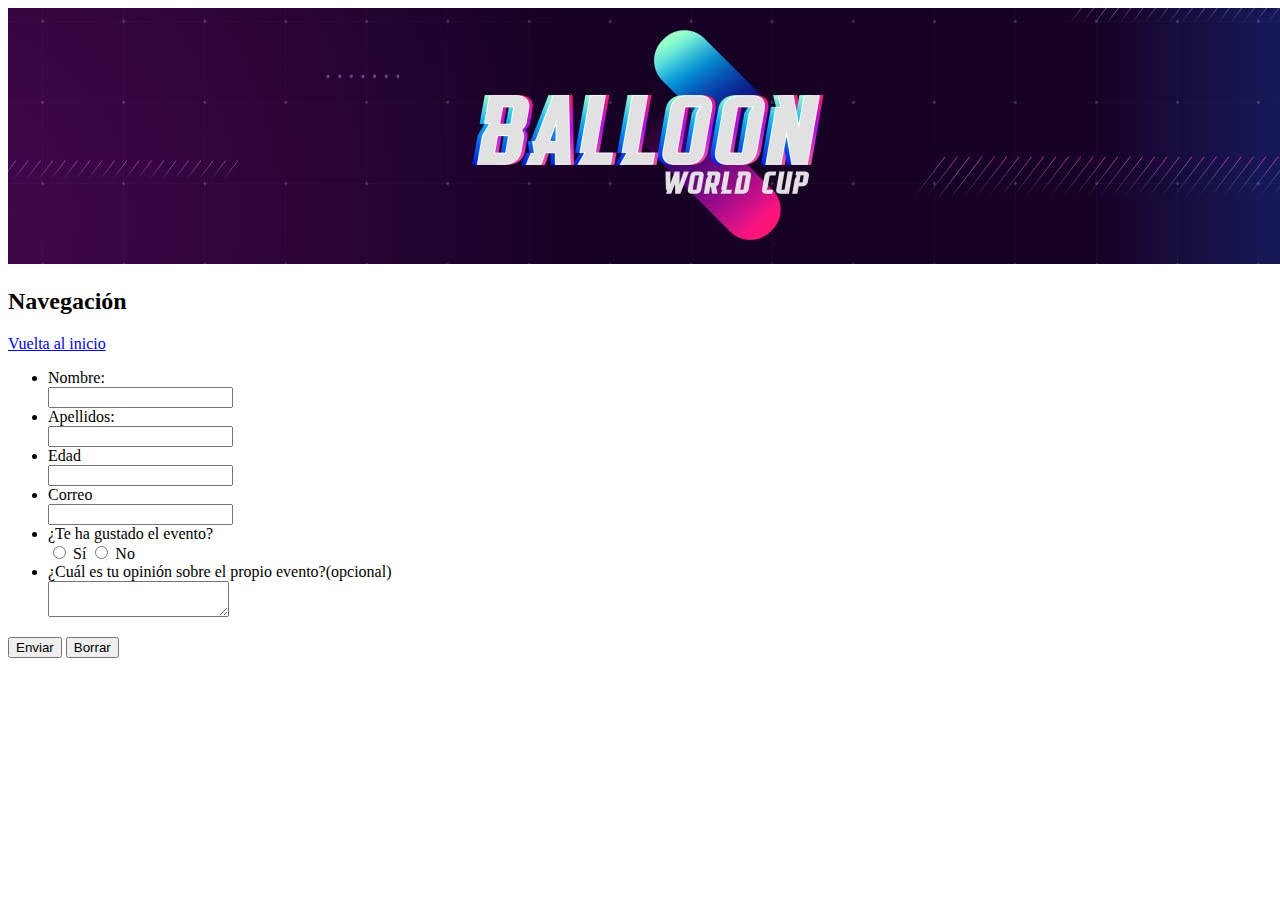
<file: page/contacto.html>
<!DOCTYPE html>
<html>
<head>
	<meta charset="utf-8">
	<title>Ballon World Cup Contacto</title>
</head>
<body>
	<img src="../imagenes/bwc2.jpeg" alt="Balloon World Cup">
	<!--Navegación-->
	<nav>
		<h2>
			Navegación
		</h2>
		<!--Lista de páginas disponibles para la navegación-->
		<a href="inicio.html">Vuelta al inicio</a>
	</nav>
	<form action="inicio.html" method="get">
		<ul>
			<li>
				<label for="nombre">Nombre:</label>
				<br>
				<input type="text" name="nombre" required>
			</li>
			<li>
				<label for="apellidos">Apellidos:</label>
				<br>
				<input type="text" name="apellidos" required>
			</li>
			<li>
				<label for="edad">Edad</label>
				<br>
				<input type="number" name="edad" min="0" required>
			</li>
			<li>
				<label for="correo">Correo</label>
				<br>
				<input type="email" name="correo" required>
			</li>
			<li>
				<label>¿Te ha gustado el evento?</label>
				<br>
				<input type="radio" name="gusta?" value="Sí" required>
				<label for="Sí">Sí</label>
				<input type="radio" name="gusta?" value="No">
				<label for="No">No</label>
			</li>
			<li>
				<label>¿Cuál es tu opinión sobre el propio evento?(opcional)</label>
				<br>
				<textarea></textarea>
			</li>
		</ul>
		<button type="submit">Enviar</button>
		<button type="reset">Borrar</button>
	</form>
</body>
</html>
</file>
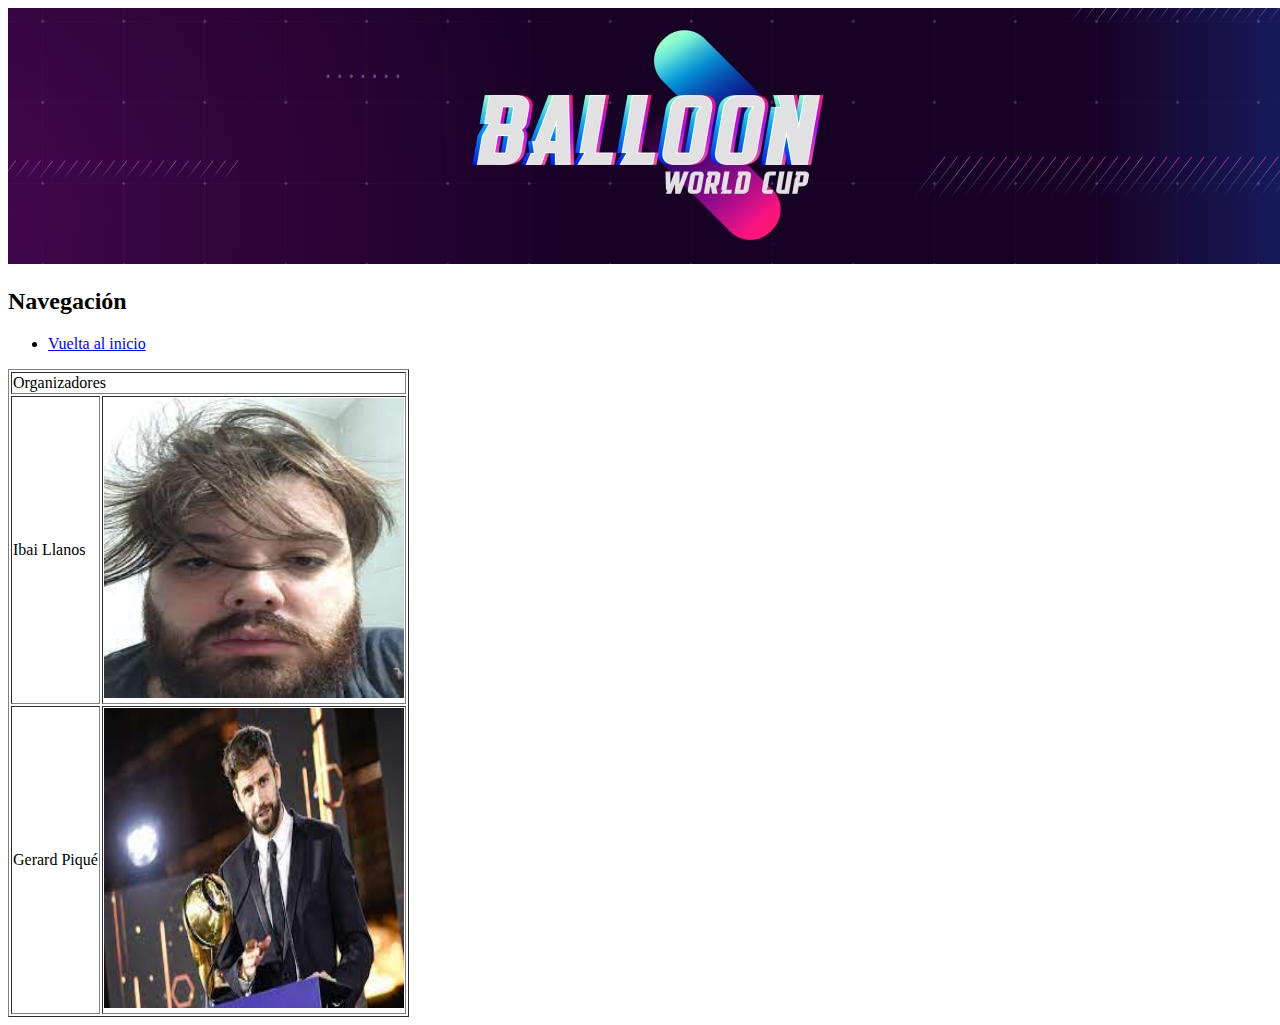
<file: page/detalle.html>
<!DOCTYPE html>
<html>
<head>
	<meta charset="utf-8">
	<title> Balloon World Cup Detalle</title>
</head>
<body>
	<img src="../imagenes/bwc2.jpeg" alt="Balloon World Cup">
	<!--Navegación-->
	<nav>
		<h2>
			Navegación
		</h2>
		<!--Lista de páginas disponibles para la navegación-->
		<ul>
			<li>
				<a href="inicio.html">Vuelta al inicio</a>
			</li>
		</ul>
	</nav>
	<table border="1">
		<tr>
			<td colspan="2">
				Organizadores
			</td>
		</tr>
		<tr>
			<td>
				Ibai Llanos
			</td>
			<td>
				<a href="https://twitter.com/IbaiLlanos" target="_blank"><img src="../imagenes/ibai.jpeg" width="300" height="300"></a>
			</td>
		</tr>
		<tr>
			<td>
				Gerard Piqué
			</td>
			<td>
				<a href="https://twitter.com/3gerardpique" target="_blank"><img src="../imagenes/pique.jpeg" width="300" height="300"></a>
			</td>
		</tr>
	</table>
</body>
</html>
</file>
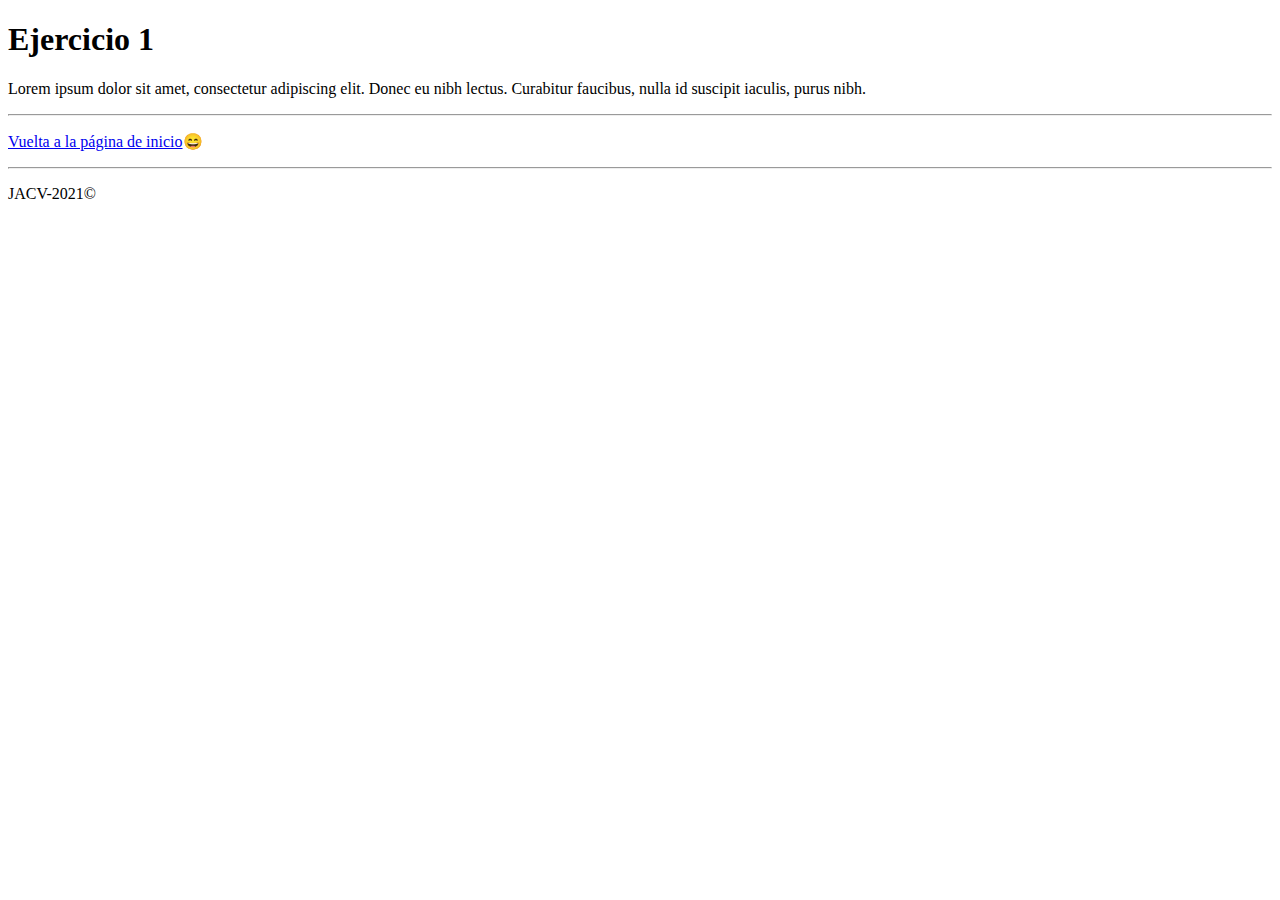
<file: page/ej1.html>
<!DOCTYPE html>
<html lang="es">
<head>
	<meta charset="utf-8">
	<title>Ejercicio 1</title>
</head>
<body>

	<header>
		<h1>Ejercicio 1</h1>
	</header>

	<article>
		<p>
			Lorem ipsum dolor sit amet, consectetur adipiscing elit. Donec eu nibh lectus. Curabitur faucibus, nulla id suscipit iaculis, purus nibh.
		</p>
	</article>

	<hr>
	<!--Vuelta a la página de inicio -->
	<section>
		<p>
			<a href="../index.html"> Vuelta a la página de inicio<a/>&#128516;
		</p>
	</section>

	<hr>

	<!--Pie de página -->
		<footer>
			<p>
			JACV-2021&#169;
			</p>
		</footer>
</body>
</html>
</file>
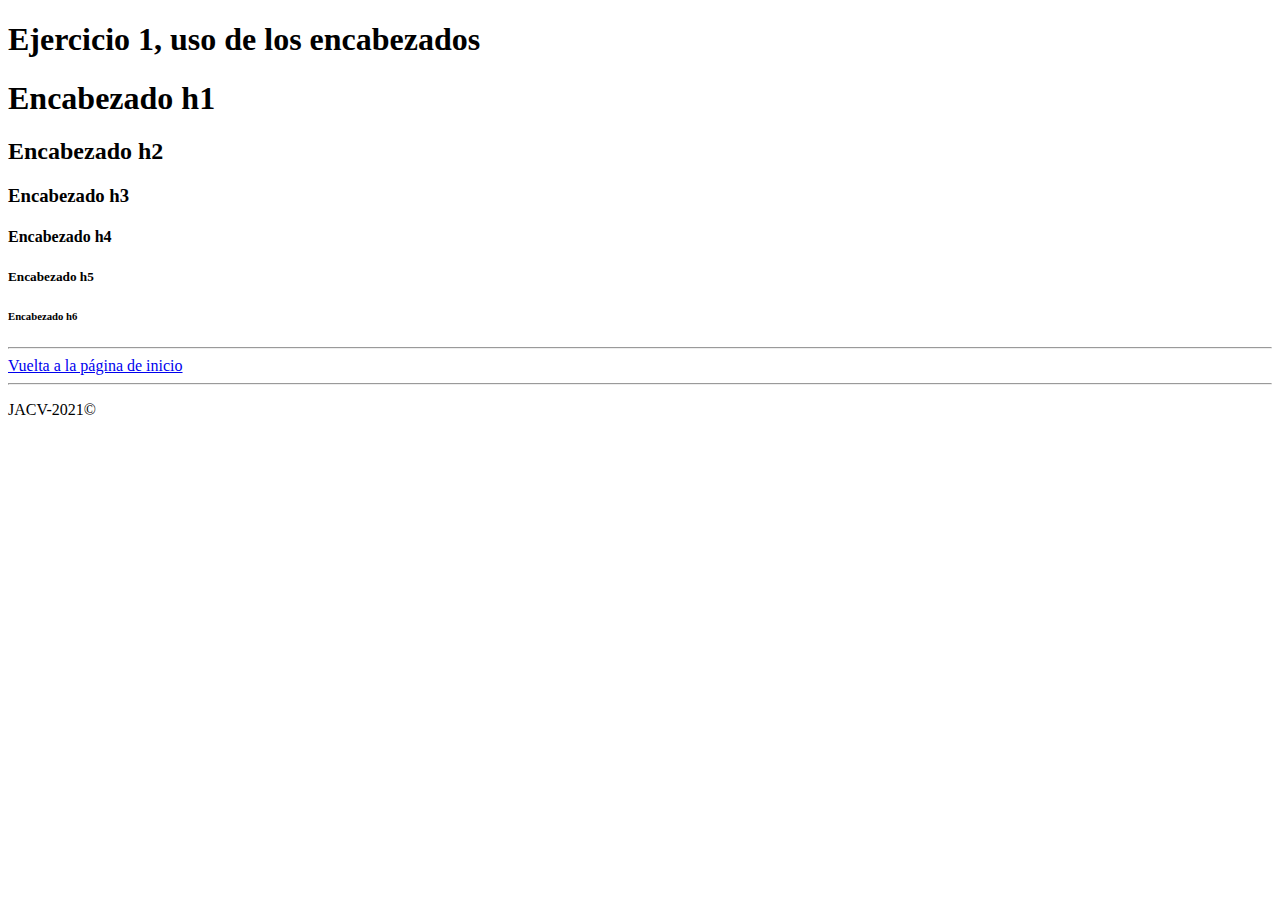
<file: page/ej2.html>
<!DOCTYPE html>
<html lang="es">
<head>
	<meta charset="utf-8">
	<title>Ejercicio 1</title>
</head>
<body>

	<header>
		<h1>Ejercicio 1, uso de los encabezados</h1>
	</header>

	<section>
		<article>
			<h1>Encabezado h1</h1>
			<h2>Encabezado h2</h2>
			<h3>Encabezado h3</h3>
			<h4>Encabezado h4</h4>
			<h5>Encabezado h5</h5>
			<h6>Encabezado h6</h6>
		<article/>
	</section>

	<hr>

	<!--Vuelta al inicio-->
	<section>
		<a href="../index.html">Vuelta a la página de inicio</a>
	</section>

	<hr>

	<!--Pie de página -->
		<footer>
			<p>
			JACV-2021&#169;
			</p>
		</footer>
</body>
</html>
</file>
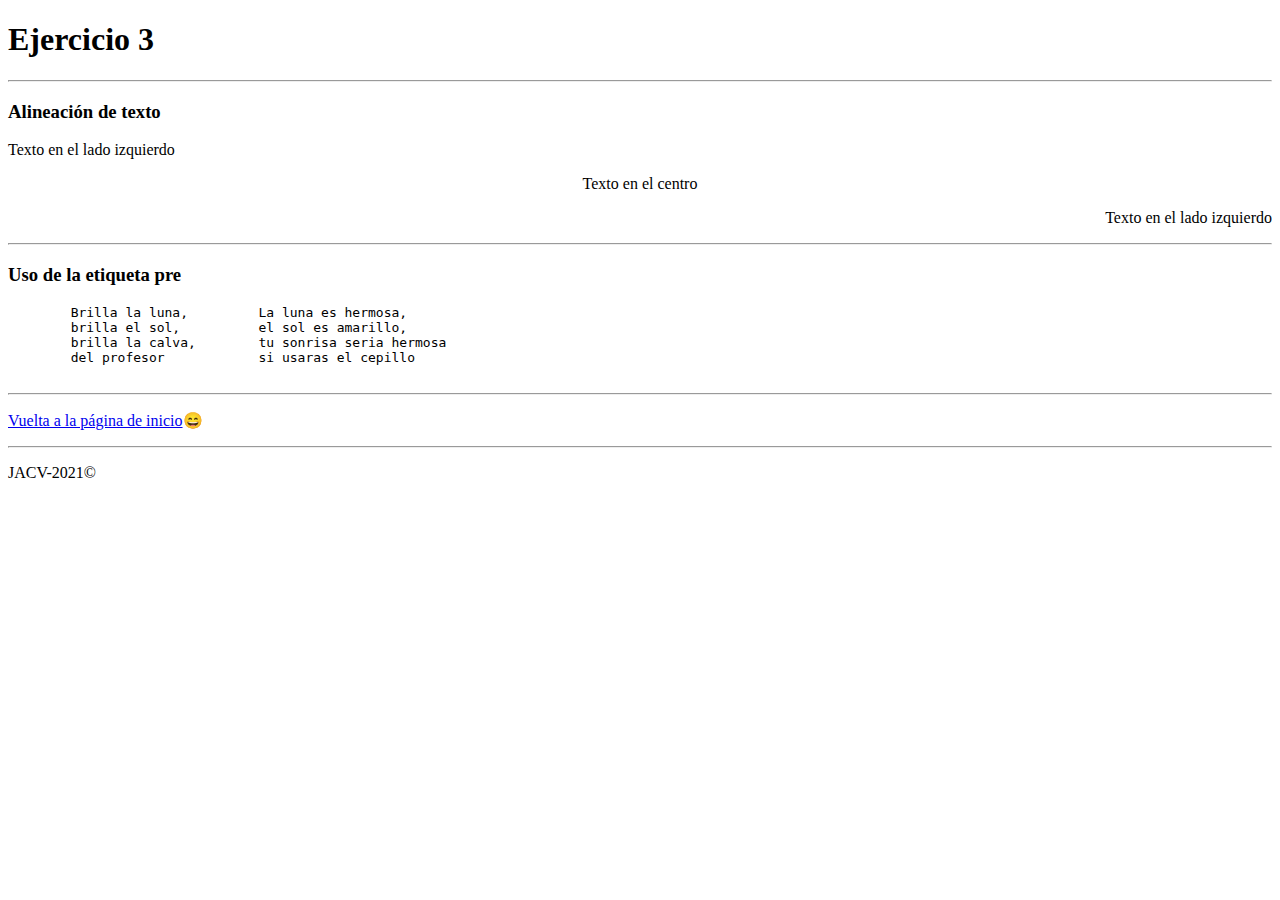
<file: page/ej3.html>
<!DOCTYPE html>
<html lang="es">
<head>
	<meta charset="utf-8">
	<title>Ejercicio 3</title>
</head>
<body>
	<header>
		<h1>Ejercicio 3</h1>
	</header>

	<hr>

	<article>
		<header>
			<h3>Alineación de texto</h3>
		</header>
		<p align="left">Texto en el lado izquierdo</p>
		<p align="center">Texto en el centro</p>
		<p align="right">Texto en el lado izquierdo</p>
	</article>

	<hr>

	<section>
		<header>
			<h3>Uso de la etiqueta pre</h3>
		</header>
		<pre>
	Brilla la luna,		La luna es hermosa,
	brilla el sol,		el sol es amarillo,
	brilla la calva,	tu sonrisa seria hermosa
	del profesor		si usaras el cepillo
		</pre>
	</section>

	<hr>

	<!--Vuelta al inicio -->
	<section>
		<p>
			<a href="../index.html"> Vuelta a la página de inicio<a/>&#128516;
		</p>
	</section>

	<hr>

	<!--Pie de página -->
		<footer>
			<p>
			JACV-2021&#169;
			</p>
		</footer>
</body>
</html>
</file>
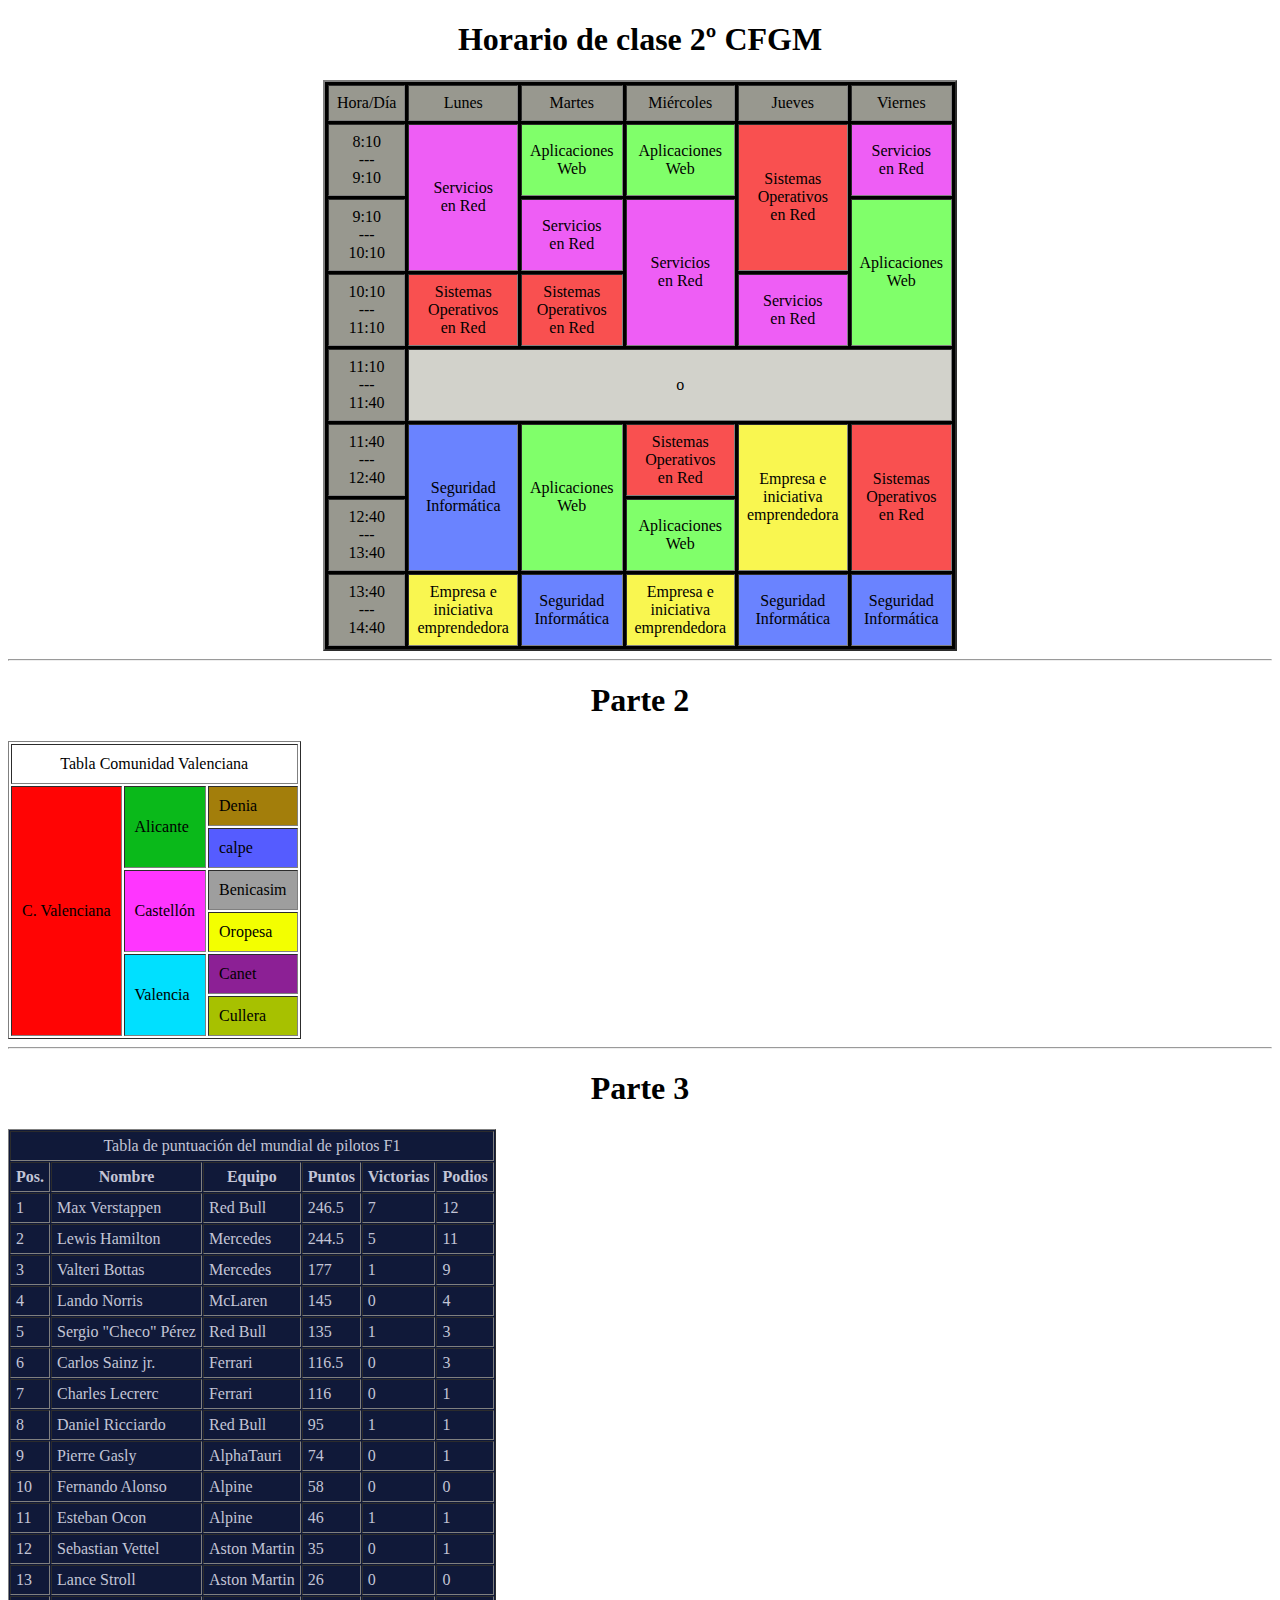
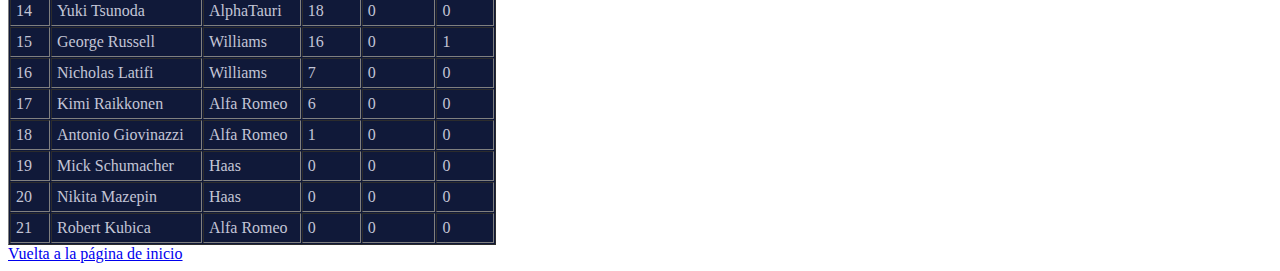
<file: page/EjercicioTablas.html>
<!DOCTYPE html>
<html lang="es">
<head>
	<meta charset="utf-8">
	<title>Ejercicio tablas</title>
</head>
<body>
	<!--El título-->
	<section>
		<header>
			<h1 align="center">Horario de clase 2º CFGM</h1>
		</header>
	</section>
	<!--La tabla -->
		<table border="2" bgcolor="black" align="center" cellspacing="3" cellpadding="8">
			<tr align="center">
				<td bgcolor="98988F">Hora/Día</td>
				<td bgcolor="98988F">Lunes</td>
				<td bgcolor="98988F">Martes</td>
				<td bgcolor="98988F">Miércoles</td>
				<td bgcolor="98988F">Jueves</td>
				<td bgcolor="98988F">Viernes</td>
			</tr>
			<!--Primera hora-->
			<tr align="center">
				<td bgcolor="98988F">8:10<br>---<br>9:10</td>
				<td bgcolor="EE5EF5" rowspan="2">Servicios<br>en Red</td>
				<td bgcolor="80FF6A">Aplicaciones<br>Web</td>
				<td bgcolor="80FF6A">Aplicaciones<br>Web</td>
				<td bgcolor="F95050" rowspan="2">Sistemas<br>Operativos<br>en Red</td>
				<td bgcolor="EE5EF5">Servicios<br>en Red</td>
			</tr>
			<!--Segunda hora-->
			<tr align="center">
				<td bgcolor="98988F">9:10<br>---<br>10:10</td>
				<td bgcolor="EE5EF5">Servicios<br>en Red</td>
				<td bgcolor="EE5EF5" rowspan="2">Servicios<br>en Red</td>
				<td bgcolor="80FF6A" rowspan="2">Aplicaciones<br>Web</td>
			</tr>
			<!--Tercera hora-->
			<tr align="center">
				<td bgcolor="98988F">10:10<br>---<br>11:10</td>
				<td bgcolor="F95050">Sistemas<br>Operativos<br>en Red</td>
				<td bgcolor="F95050">Sistemas<br>Operativos<br>en Red</td>
				<td bgcolor="EE5EF5">Servicios<br>en Red</td>
			</tr>
			<!--Recreo-->
			<tr align="center">
				<td bgcolor="98988F">11:10<br>---<br>11:40</td>
				<td bgcolor="D2D2CB" colspan="5">o</td>
			</tr>
			<!--Cuarta hora-->
			<tr align="center">
				<td bgcolor="98988F">11:40<br>---<br>12:40</td>
				<td bgcolor="6A83FF" rowspan="2">Seguridad<br>Informática</td>
				<td bgcolor="80FF6A" rowspan="2">Aplicaciones<br>Web</td>
				<td bgcolor="F95050">Sistemas<br>Operativos<br>en Red</td>
				<td bgcolor="F9F650" rowspan="2">Empresa e<br>iniciativa<br>emprendedora</td>
				<td bgcolor="F95050" rowspan="2">Sistemas<br>Operativos<br>en Red</td>
			</tr>
			<!--Quinta hora-->
			<tr align="center">
				<td bgcolor="98988F">12:40<br>---<br>13:40</td>
				<td bgcolor="80FF6A">Aplicaciones<br>Web</td>
			</tr>
			<!--Sexta hora-->
			<tr align="center">
				<td bgcolor="98988F">13:40<br>---<br>14:40</td>
				<td bgcolor="F9F650">Empresa e<br>iniciativa<br>emprendedora</td>
				<td bgcolor="6A83FF">Seguridad<br>Informática</td>
				<td bgcolor="F9F650">Empresa e<br>iniciativa<br>emprendedora</td>
				<td bgcolor="6A83FF">Seguridad<br>Informática</td>
				<td bgcolor="6A83FF">Seguridad<br>Informática</td>
			</tr>
		</table>
		<hr>
		<section>
			<header>
				<h1 align="center">Parte 2</h1>
			</header>
		</section>
		<table border="1" cellspacing="2" cellpadding="10">
			<tr align="center">
				<td colspan="3">Tabla Comunidad Valenciana</td>
			</tr>
			<!-- fila 1-->
			<tr>
				<td rowspan="6" bgcolor="ff0404">C. Valenciana</td>
				<td rowspan="2" bgcolor="0ab91a">Alicante</td>
				<td bgcolor="a37e0b">Denia</td>
			</tr>
			<!-- fila 2-->
			<tr>
				<td bgcolor="555cff">calpe</td>
			</tr>
			<!-- fila 3-->
			<tr>
				<td rowspan="2" bgcolor="ff35ff">Castellón</td>
				<td bgcolor="9e9e9e">Benicasim</td>
			</tr>
			<!-- fila 4-->
			<tr>
				<td bgcolor="f3ff00">Oropesa</td>
			</tr>
			<!-- fila 6-->
			<tr>
				<td rowspan="2" bgcolor="00e0ff">Valencia</td>
				<td bgcolor="8c2095">Canet</td>
			</tr>
			<!-- fila 7-->
			<tr>
				<td bgcolor="a7c100">Cullera</td>
			</tr>
		</table>
		<hr>
		<section>
			<header>
				<h1 align="center">Parte 3</h1>
			</header>
		</section>
		<table  style="color:#c3c5d6" bgcolor="101939" border="1" cellspacing="1" cellpadding="5">
			<tr>
				<td colspan="6" align="center">Tabla de puntuación del mundial de pilotos F1</td>
			</tr>
			<tr>
				<th>Pos.</th>
				<th>Nombre</th>
				<th>Equipo</th>
				<th>Puntos</th>
				<th>Victorias</th>
				<th>Podios</th>
			</tr>
			<!--Primero-->
			<tr>
				<td>1</td>
				<td>Max Verstappen</td>
				<td>Red Bull</td>
				<td>246.5</td>
				<td>7</td>
				<td>12</td>
			</tr>
			<tr>
				<td>2</td>
				<td>Lewis Hamilton</td>
				<td>Mercedes</td>
				<td>244.5</td>
				<td>5</td>
				<td>11</td>
			</tr>
			<tr>
				<td>3</td>
				<td>Valteri Bottas</td>
				<td>Mercedes</td>
				<td>177</td>
				<td>1</td>
				<td>9</td>
			</tr>
			<tr>
				<td>4</td>
				<td>Lando Norris</td>
				<td>McLaren</td>
				<td>145</td>
				<td>0</td>
				<td>4</td>
			</tr>
			<tr>
				<td>5</td>
				<td>Sergio "Checo" Pérez</td>
				<td>Red Bull</td>
				<td>135</td>
				<td>1</td>
				<td>3</td>
			</tr>
			<tr>
				<td>6</td>
				<td>Carlos Sainz jr.</td>
				<td>Ferrari</td>
				<td>116.5</td>
				<td>0</td>
				<td>3</td>
			</tr>
			<tr>
				<td>7</td>
				<td>Charles Lecrerc</td>
				<td>Ferrari</td>
				<td>116</td>
				<td>0</td>
				<td>1</td>
			</tr>
			<tr>
				<td>8</td>
				<td>Daniel Ricciardo</td>
				<td>Red Bull</td>
				<td>95</td>
				<td>1</td>
				<td>1</td>
			</tr>
			<tr>
				<td>9</td>
				<td>Pierre Gasly</td>
				<td>AlphaTauri</td>
				<td>74</td>
				<td>0</td>
				<td>1</td>
			</tr>
			<tr>
				<td>10</td>
				<td>Fernando Alonso</td>
				<td>Alpine</td>
				<td>58</td>
				<td>0</td>
				<td>0</td>
			</tr>
			<tr>
				<td>11</td>
				<td>Esteban Ocon</td>
				<td>Alpine</td>
				<td>46</td>
				<td>1</td>
				<td>1</td>
			</tr>
			<tr>
				<td>12</td>
				<td>Sebastian Vettel</td>
				<td>Aston Martin</td>
				<td>35</td>
				<td>0</td>
				<td>1</td>
			</tr>
			<tr>
				<td>13</td>
				<td>Lance Stroll</td>
				<td>Aston Martin</td>
				<td>26</td>
				<td>0</td>
				<td>0</td>
			</tr>
			<tr>
				<td>14</td>
				<td>Yuki Tsunoda</td>
				<td>AlphaTauri</td>
				<td>18</td>
				<td>0</td>
				<td>0</td>
			</tr>
			<tr>
				<td>15</td>
				<td>George Russell</td>
				<td>Williams</td>
				<td>16</td>
				<td>0</td>
				<td>1</td>
			</tr>
			<tr>
				<td>16</td>
				<td>Nicholas Latifi</td>
				<td>Williams</td>
				<td>7</td>
				<td>0</td>
				<td>0</td>
			</tr>
			<tr>
				<td>17</td>
				<td>Kimi Raikkonen</td>
				<td>Alfa Romeo</td>
				<td>6</td>
				<td>0</td>
				<td>0</td>
			</tr>
			<tr>
				<td>18</td>
				<td>Antonio Giovinazzi</td>
				<td>Alfa Romeo</td>
				<td>1</td>
				<td>0</td>
				<td>0</td>
			</tr>
			<tr>
				<td>19</td>
				<td>Mick Schumacher</td>
				<td>Haas</td>
				<td>0</td>
				<td>0</td>
				<td>0</td>
			</tr>
			<tr>
				<td>20</td>
				<td>Nikita Mazepin</td>
				<td>Haas</td>
				<td>0</td>
				<td>0</td>
				<td>0</td>
			</tr>
			<tr>
				<td>21</td>
				<td>Robert Kubica</td>
				<td>Alfa Romeo</td>
				<td>0</td>
				<td>0</td>
				<td>0</td>
			</tr>
		</table>

		<section>
			<a href="../index.html">Vuelta a la página de inicio</a>
		</section>
</body>
</html>
</file>
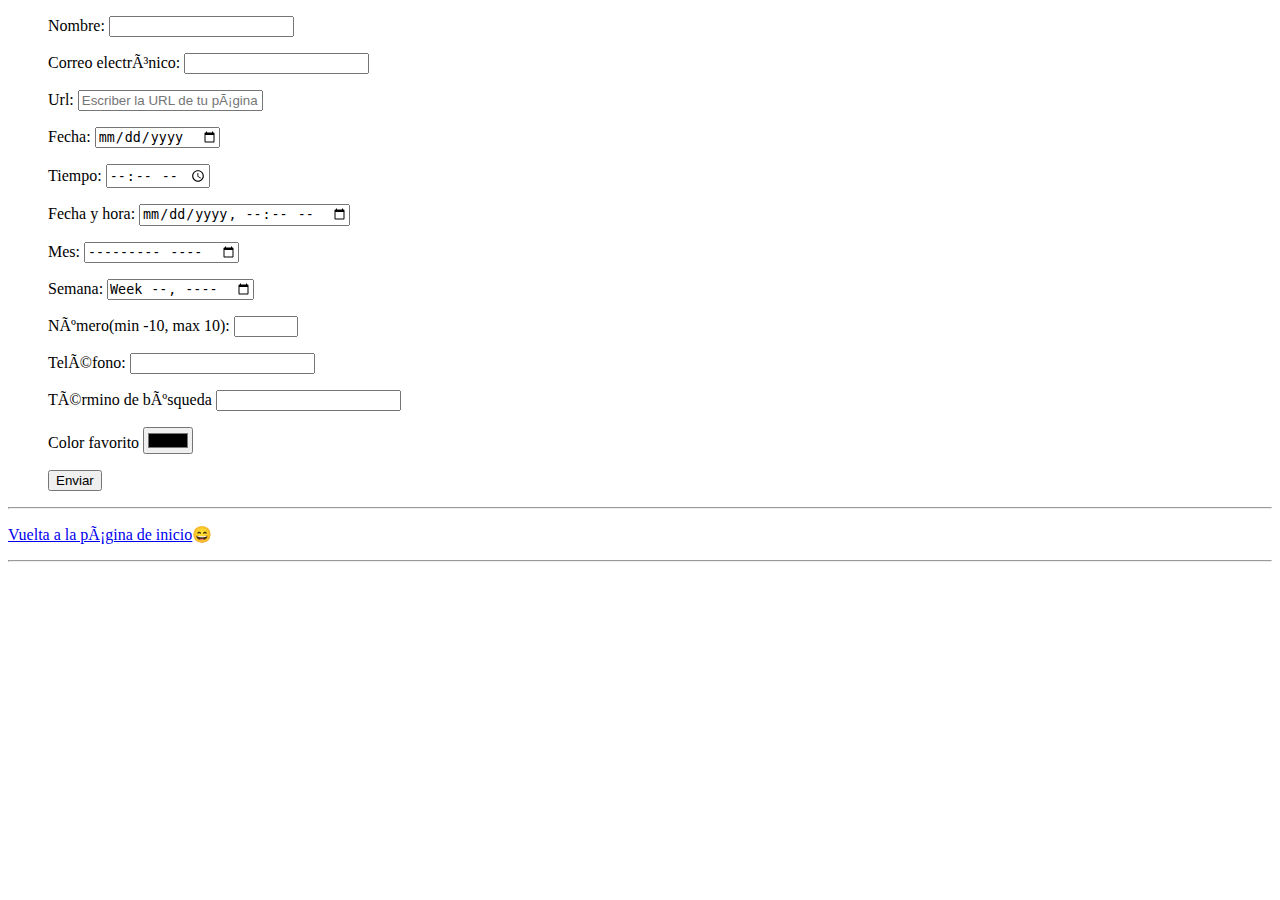
<file: page/formulario.html>
<!DOCTYPE html>
<html lang="es">
    <head>
        <meta charset="utf 8">
        <title>Formulario</title>
    </head>
    <body>
        <ul>
            <form>
                <p>
                    <label for="name" id="nombre">Nombre:</label>
                    <input type="text" name="usr" id="nombre">
                </p>
                <p>
                    <label for="mail" id="mail">Correo electrónico:</label>
                    <input type="email" name="usr_mail" id="mail">
                </p>
                <p>
                    <label for="url" id="url">Url:</label>
                    <input type="url" id="url" name="url" placeholder="Escriber la URL de tu página"></input>
                </p>
                <p>
                    <label for="fecha" id="fecha">Fecha:</label>
                    <input type="date" name="fecha">
                </p>
                <p>
                    <label for="tiempo" id="tiempo">Tiempo:</label>
                    <input type="time" name="tiempo">
                </p>
                <p>
                    <label for="fechayhora" id="fechayhora">Fecha y hora:</label>
                    <input type="datetime-local" name="fechayhora">
                </p>
                <p>
                    <label for="mes" id="mes">Mes:</label>
                    <input type="month" name="mes" >
                </p>
                <p>
                    <label for="week" id="week">Semana:</label>
                    <input type="week" name="week" id="week">
                </p>
                <p>
                    <label for="num" id="num">Número(min -10, max 10):</label>
                    <input type="number" max="10" min="-10" name="num">
                </p>
                <p>
                    <label for="telf" id="telf">Teléfono:</label>
                    <input type="number" name="telf" id="telf">
                </p>
                <p>
                    <label for="term" id="term">Término de búsqueda</label>
                    <input type="text" name="term" id="term">
                </p>
                <p>
                    <label for="color" id="color">Color favorito</label>
                    <input type="color" name="color" id="color">
                </p>
                <input type="submit" value="Enviar"
            </form>
        </ul>
    <hr>
        <section>
	    	<p>
		    	<a href="../index.html"> Vuelta a la página de inicio<a/>&#128516;
		    </p>
	    </section>
    <hr>
    </body>
</html>
</file>
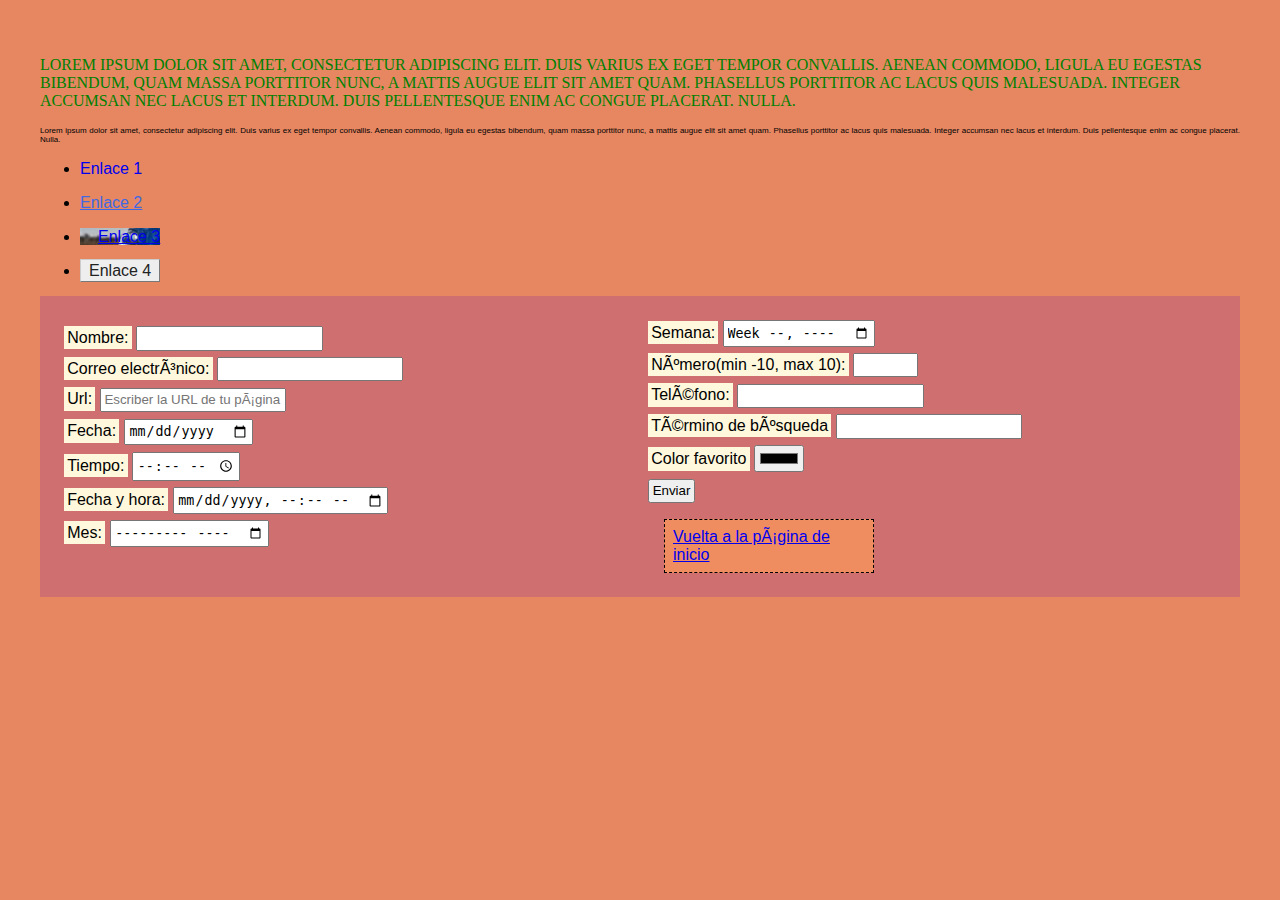
<file: page/formulario_con_estilo.html>
<!DOCTYPE html>
<html lang="es">
    <head>
        <meta charset="utf 8">
        <title>Formulario de prueba</title>
        <link rel="stylesheet" type="text/css" href="../estilos/formulario.css">
    </head>
    <body>
        <p class="parrafo1">
            Lorem ipsum dolor sit amet, consectetur adipiscing elit. Duis varius ex eget tempor convallis. Aenean commodo, ligula eu egestas bibendum, quam massa porttitor nunc, a mattis augue elit sit amet quam. Phasellus porttitor ac lacus quis malesuada. Integer accumsan nec lacus et interdum. Duis pellentesque enim ac congue placerat. Nulla. 
        </p>
        <p class="parrafo2">
            Lorem ipsum dolor sit amet, consectetur adipiscing elit. Duis varius ex eget tempor convallis. Aenean commodo, ligula eu egestas bibendum, quam massa porttitor nunc, a mattis augue elit sit amet quam. Phasellus porttitor ac lacus quis malesuada. Integer accumsan nec lacus et interdum. Duis pellentesque enim ac congue placerat. Nulla. 
        </p>

        <nav>
            <ul>
                <li>
                    <a class="enl1" href="#">Enlace 1</a>
                </li>
            </ul>
            <ul>
                <li>
                    <a class="enl2" href="#">Enlace 2</a>
                </li>
            </ul>
            <ul>
                <li>
                    <a class="enl3" href="#">Enlace 3</a>
                </li>
            </ul>
            <ul>
                <li>
                    <a class="enl4" href="#">Enlace 4</a>
                </li>
            </ul>
        </nav>

        <form action="" type="get">
            <div>
                <label for="name" id="nombre">Nombre:</label>
                <input type="text" name="usr" id="nombre">
            </div>
            <div>
                <label for="mail" id="mail">Correo electrónico:</label>
                <input type="email" name="usr_mail" id="mail">
            </div>
            <div>
                <label for="url" id="url">Url:</label>
                <input type="url" id="url" name="url" placeholder="Escriber la URL de tu página"></input>
            </div>
            <div>
                <label for="fecha" id="fecha">Fecha:</label>
                <input type="date" name="fecha">
            </div>
            <div>
                <label for="tiempo" id="tiempo">Tiempo:</label>
                <input type="time" name="tiempo">
            </div>
            <div>
                <label for="fechayhora" id="fechayhora">Fecha y hora:</label>
                <input type="datetime-local" name="fechayhora">
            </div>
            <div>
                <label for="mes" id="mes">Mes:</label>
                <input type="month" name="mes">
            </div>
            <div>
                <label for="week" id="week">Semana:</label>
                <input type="week" name="week" id="week">
            </div>
            <div>
                <label for="num" id="num">Número(min -10, max 10):</label>
                <input type="number" max="10" min="-10" name="num">
            </div>
            <div>
                <label for="telf" id="telf">Teléfono:</label>
                <input type="number" name="telf" id="telf">
            </div>
            <div>
                <label for="term" id="term">Término de búsqueda</label>
                <input type="text" name="term" id="term">
            </div>
            <div>
                <label for="color" id="color">Color favorito</label>
                <input type="color" name="color" id="color">
            </div>
            <input type="submit" value="Enviar"
        </form>
        <nav class="navegacion2">
            <a class="inicio" href="../index.html">Vuelta a la página de inicio</a>
        </nav>
    </body>
</html>
</file>
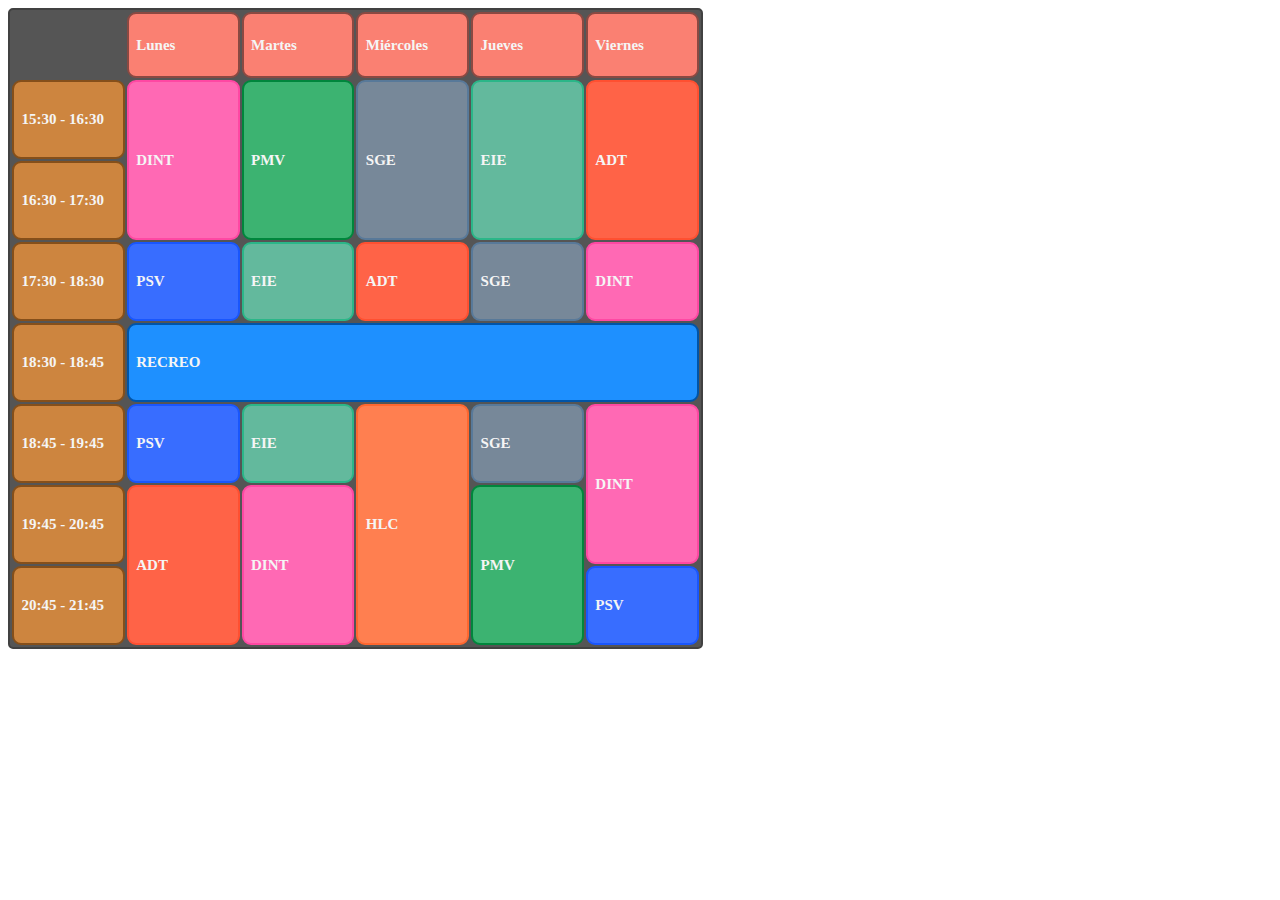
<file: page/horario.html>
<!DOCTYPE html>
<html lang="es">
<head>
    <meta charset="UTF-8">
    <meta http-equiv="X-UA-Compatible" content="IE=edge">
    <meta name="viewport" content="width=device-width, initial-scale=1.0">
    <meta name="author" content="José Antonio Collantes Vega">
    <meta name="description" content="Horario de 2022-2023 de ASIR">
    <meta name="keywords" content="horario">
    <link rel="stylesheet" href="../estilos/horario.css">
    <link rel="icon" href="../imagenes/favicon.ico">
    <title>Horario 2022-2023</title>
</head>
<body>
    <table>
        <tr>
            <td></td>
            <td id="dias">
                <p>Lunes</p>
            </td>
            <td id="dias">
                <p>Martes</p>
            </td>
            <td id="dias"> 
                <p>Miércoles</p>
            </td>
            <td id="dias">
                <p>Jueves</p>
            </td>
            <td id="dias">
                <p>Viernes</p>
            </td>
        </tr>

        <tr>
            <td id="horas">
                <p>15:30 - 16:30</p>
            </td>
            <td rowspan="2" id="dint">
                DINT
            </td>
            <td rowspan="2" id="pmv">
                PMV
            </td>
            <td rowspan="2" id="sge">
                SGE
            </td>
            <td rowspan="2" id="eie">
                EIE
            </td>
            <td rowspan="2" id="adt">
                ADT
            </td>
        </tr>

        <tr>
            <td id="horas">
                <p>16:30 - 17:30</p>
            </td>
        </tr>

        <tr>
            <td id="horas">
                <p>17:30 - 18:30</p>
            </td>
            <td id="psv">
                PSV
            </td>
            <td id="eie">
                EIE
            </td>
            <td id="adt">
                ADT
            </td>
            <td id="sge">
                SGE
            </td>
            <td id="dint">
                DINT
            </td>
        </tr>
        <tr>
            <td id="horas">18:30 - 18:45</td>
            <td colspan="5" id="recreo">RECREO</td>
        </tr>
        <tr>
            <td id="horas">
                <p>18:45 - 19:45</p>
            </td>
            <td id="psv">
                PSV
            </td>
            <td id="eie">
                EIE
            </td>
            <td rowspan="3" id="hlc">
                HLC
            </td>
            <td id="sge">
                SGE
            </td>
            <td rowspan="2" id="dint">
                DINT
            </td>
        </tr>
        <tr>
            <td id="horas">
                <p>19:45 - 20:45</p>
            </td>
            <td rowspan="2" id="adt">
                ADT
            </td>
            <td rowspan="2" id="dint">
                DINT
            </td>
            <td rowspan="2" id="pmv">
                PMV
            </td>
        </tr>
        <tr>
            <td id="horas">
                <p>20:45 - 21:45</p>
            </td>
            <td id="psv"> 
                PSV
            </td>
        </tr>
    </table>
</body>
</html>
</file>
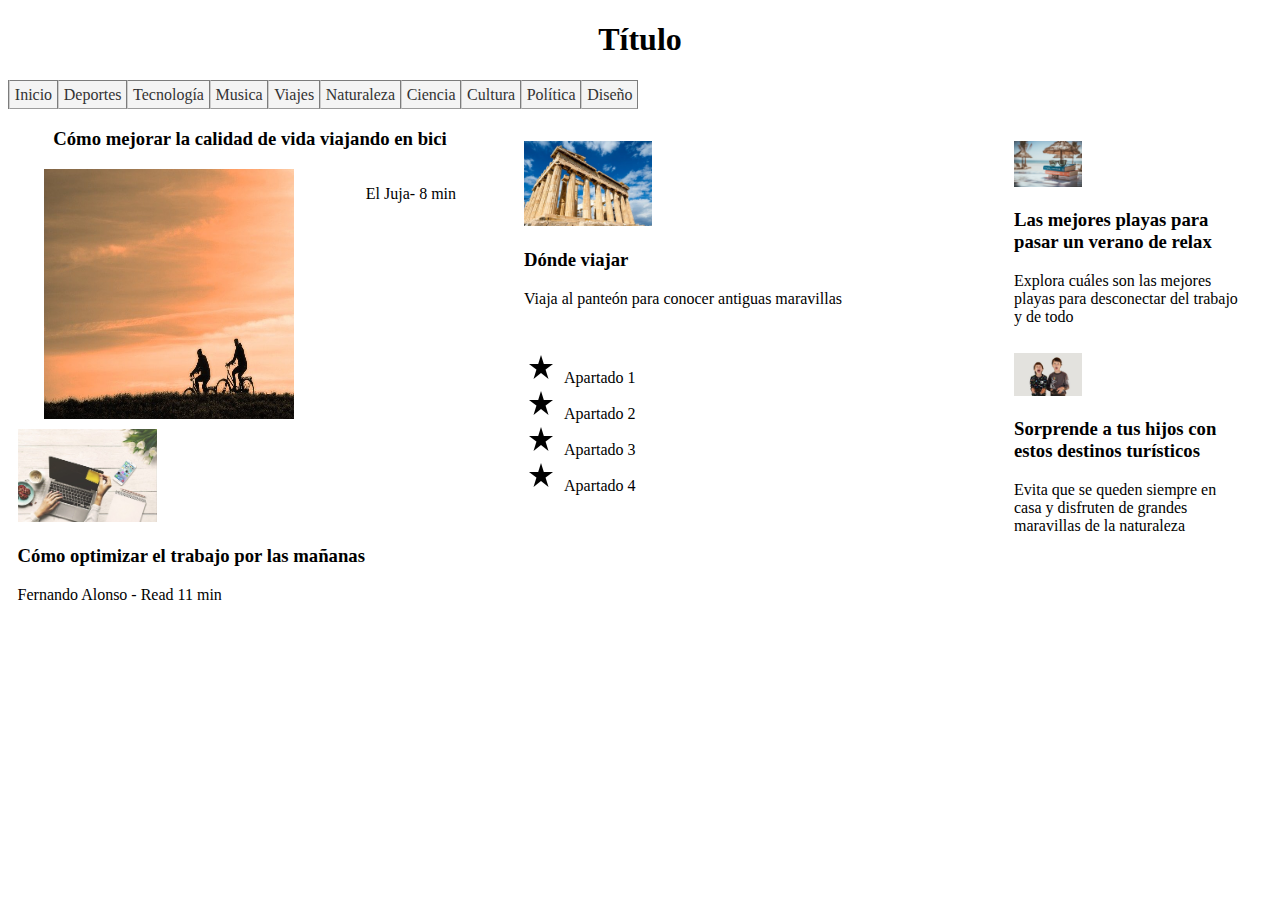
<file: page/inicio.html>
<!DOCTYPE html>
<html lang="es">
    <head>
        <meta name="viewport" content="width=device-width, initial-scale=1.0">
        <meta charset="Utf-8">
        <meta http-equiv="X-UA-Compatible" content="IE=edge">
        <link rel="stylesheet" type="text/css" href="../estilos/estilo.css">
        <title>Práctica completa html-css</title>
    </head>
    
    <body>
        <header class="cabecera">
            <h1>
                Título
            </h1>
        </header>
        <nav>
            <div class="menu">
                <div><a class="boton" href="#" title="Zelda por defecto">Inicio</a></div>
                <div><a class="boton" href="#" title="Zelda por defecto">Deportes</a></div>
                <div><a class="boton" href="#" title="Zelda por defecto">Tecnología</a></div>
                <div><a class="boton" href="#" title="Zelda por defecto">Musica</a></div>
                <div><a class="boton" href="#" title="Zelda por defecto">Viajes</a></div>
                <div><a class="boton" href="#" title="Zelda por defecto">Naturaleza</a></div>
                <div><a class="boton" href="#" title="Zelda por defecto">Ciencia</a></div>
                <div><a class="boton" href="#" title="Zelda por defecto">Cultura</a></div>
                <div><a class="boton" href="#" title="Zelda por defecto">Política</a></div>
                <div><a class="boton" href="#" title="Zelda por defecto">Diseño</a></div>
            </div>
        </nav>


        <section class="container">
            <div class="zonaizq">
                <section class="sec1">
                    <div class="titl">
                        <h3>Cómo mejorar la calidad de vida viajando en bici</h3>
                    </div>
                    <div class="img">
                        <img class="imagen" src="../imagenes/ciclistas.jpg" alt="ciclistas">
                    </div>
                    <div class="texto">
                        <p>El Juja- 8 min</p>
                    </div>
                </section>

                <section class="sec2">
                    <img class="img" src="../imagenes/mananasPC.jpg">
                    <div>
                        <h3>Cómo optimizar el trabajo por las mañanas</h3>
                    </div>
                    <div class="texto">
                        <p>Fernando Alonso - Read 11 min</p>
                    </div>
                </section>
            </div>
            <div class="zonacentral">
                <section class="sec3">
                    <img class="img" src="../imagenes/monumento.jpg" alt="monumento">
                    <div class="titl">
                        <h3>Dónde viajar</h3>
                    </div>
                    <div class="texto">
                        <p>Viaja al panteón para conocer antiguas maravillas</p>
                    </div>
                </section>
                
                <section class="sec4">
                    <ul>
                        <li>Apartado 1</li>
                        <li>Apartado 2</li>
                        <li>Apartado 3</li>
                        <li>Apartado 4</li>
                    </ul>
                </section>
            </div>
            <div class="zonaderecha">
                <section class="sec5">
                    <img class="img" src="../imagenes/libros.jpg">
                    <div>
                        <h3>Las mejores playas para pasar un verano de relax</h3>
                    </div>
                    <div>
                        <p>Explora cuáles son las mejores playas para desconectar del trabajo y de todo</p>
                    </div>
                </section>
    
                <section class="sec6">
                    <img src="../imagenes/ninosSorpresa.jpg">
                    <div>
                        <h3>Sorprende a tus hijos con estos destinos turísticos</h3>
                    </div>
                    <div>
                        <p>Evita que se queden siempre en casa y disfruten de grandes maravillas de la naturaleza</p>
                    </div>
                </section>
            </div>
        </section>
    </body>
</html>
</file>
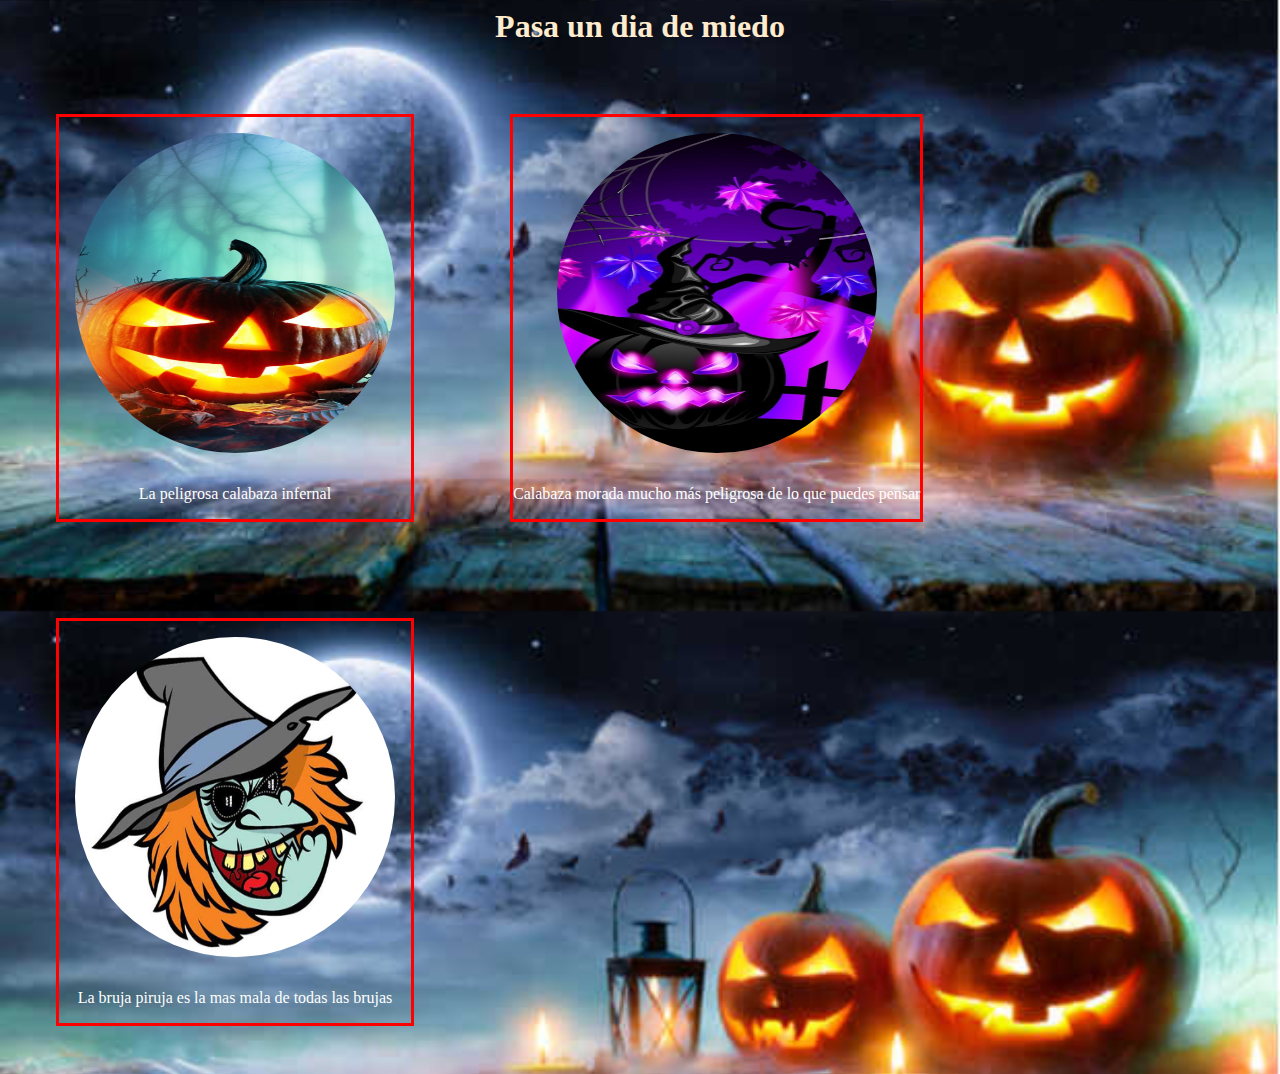
<file: page/miedo.html>
<html lang="en">
<head>
    <meta charset="UTF-8">
    <meta name="viewport" content="width=device-width, initial-scale=1.0">
    <title>Miedo</title>
    <link rel="stylesheet" href="../estilos/miedo_collantes-ja.css" >
   
   



</head>
<body>
   <div class="paginaCompleta">
       <header>
           <h1> Pasa un dia de miedo </h1>
       </header>
        <section class="Cuadro_anuncios" >

            <article class="Anuncio">
                <div class=cabezaAnuncio>
                    <img src="../imagenes/calabaza.jpg" alt="calabaza" >
                </div>
                <div class="textoAnuncio">
                    <p> La peligrosa calabaza infernal </p>
                </div>
            </article>

            <article class="Anuncio">
                <div class=cabezaAnuncio>
                    <img src="../imagenes/calabaza_morada.jpg">
                </div>
                <div class="textoAnuncio">
                    <p> Calabaza morada mucho más peligrosa de lo que puedes pensar </p>
                </div>
            </article>

            <article class="Anuncio">
                <div class=cabezaAnuncio>
                    <img src="../imagenes/gruja.jpg" alt="Bruja" >
                </div>
                <div class="textoAnuncio">
                    <p> La bruja piruja es la mas mala de todas las brujas </p>
                </div>
            </article>

        </section>


   </div>
</body>
</html>
</file>
<file: estilos/formulario.css>
body {
    background-color: rgb(230, 135, 98);
    padding: 2em;
    font-family:'Gill Sans', 'Gill Sans MT', Calibri, 'Trebuchet MS', sans-serif;
}

.parrafo1 {
    color: green;
    font-family: 'Times New Roman', Times, serif;
    text-transform: uppercase;
}

.parrafo2 {
    text-align: justify;
    font-size: .5em;
}

.parrafo2::first-letter {
    text-transform: uppercase;
}

label {
    background-color:cornsilk;
    color: rgb(0, 0, 0);
    padding: .2em;
}

input {
    padding: .2em;
}

input:focus {
    border: 2px solid rgb(255, 255, 255);
    background:rgb(119, 223, 255);
}

form {
    background-color:rgb(207, 111, 111);
    column-count: 2;
    padding: 1.5em;
}

div {
    margin: .4em 0;
}

div label {
    width: 25%;
}

.navegacion2 {
    border-style: dashed;
    border-color: black;
    border-width: .1em;
    margin: 1em;
    padding: .5em;
    height: auto;
    width: 12em;
    background-color: rgb(240, 141, 96);
}

.inicio:hover {
    color:greenyellow;
}

.enl1 {
    text-decoration:rgb(119, 223, 255);
}

.enl2:link {
    color: royalblue;
}

.enl2:visited {
    color: rgb(12, 209, 12);
}

.enl2:hover {
    color: grey;
    background-color: hotpink;
}

.enl3 {
    padding: 0 0 0 18px;
    background: rgb(240, 141, 96) url(../imagenes/supra.jpeg) 
    no-repeat left center;
}

.enl4 {
    text-decoration: none;
    background: #EEE;
    color: #222;
    border: 1px outset #CCC;
    padding: .1em .5em;
}

.enl4:hover {
    background: #CCB;
}

.enl4:active {
    border: 1px inset #000;
}
</file>
<file: estilos/horario.css>
td{
    padding: 0.5em;
    border-radius: 0.6em;
}

table{
    color: #f5f5f5;
    font-weight: 900;
    font-size: 15px;
    border-radius: 5px;
    background-color: #555555;
    border: #414141 solid 2px;
}

td{
    width: 15%;
}

tr{
    heigth: 15%;
}

#dias{
    background-color: #fa8072;
    border: #8a4942 solid 2px;
}

#horas{
    height: 4em;
    background-color:#cd853f;
    border: #854f1a solid 2px;
}

#recreo{
    background-color: #1e90ff;
    border: #0054a8 solid 2px;
}

#sge{
    background-color:#778899;
    border: #587999 solid 2px;
}

#adt{
    background-color: #ff6347;
    border: #ff5031 solid 2px;
}

#eie{
    background-color: #63b99d;
    border: #2bb688 solid 2px;
}

#pmv{
    background-color:#3cb371;
    border: #00863c solid 2px;
}

#hlc{
    background-color: #ff7f50;
    border: #ff672f solid 2px;
}

#dint{
    background-color: #ff69b4;
    border: #ff48a3 solid 2px;
}

#psv{
    background-color: #386dff;
    border: #1956fd solid 2px;
}
</file>
<file: estilos/estilo.css>
.cabecera {
    text-align: center;
    font-family: 'Times New Roman', Times, serif;
}

.cabecera h1 {
    font-weight: bolder;
}

nav {
    display: flex;
    flex-direction: row;
    flex-wrap: wrap;
    justify-content: center;
    align-items: stretch;
}


.menu  {
    display: flex;
    flex-direction: row;
    text-align: center;
}



.menu {
    clear: both;
    width: 100%;
    list-style: none;
    padding-left: 3em;
    padding-right: 3em;
    padding-top: 1em;
    padding-bottom: 1em;
    margin: .2em;
}

.menu div {
    float: left;
}

.menu div a {
    padding: .3em;
    text-decoration: none;
    color: #333;
    background: #F4F4F4;
    border-top: 1px solid #7C7C7C;
    border-right: 1px solid #7C7C7C;
    border-bottom: 1px solid #9C9C9C;
}

div.menu {
    clear: both;
    width: 100%;
    list-style: none;
    margin: 0;
    padding: 0;
    border-left: 1px solid #7C7C7C;
}

a {
    margin: 1 em 0;
    float: left;
    clear: left;
}

a.boton {
    text-decoration: none;
    background: #EEE;
    color: #222;
    border: 1px outset #CCC;
    padding: .1em .5em;
}

a.boton:hover {
    background: #CCB;
}

a.boton:active {
    border: 1px inset #000;
}

img {
    width: 30%;
    height: 30%;
}

/*Contenedor*/

.container {
    width: 100%;

    display: flex;
    flex-direction: row;
    flex-wrap: wrap;
    justify-content: flex-start;
    align-items: stretch;
}

/*Zona izquierda*/

.zonaizq {
    flex-grow: 2;
    flex-basis: 0;
}


ul {
    list-style-image: url(../imagenes/estrellaICO.png);
}

.sec1{
    width: auto;

    display: flex;
    flex-direction: row;
    flex-wrap: wrap;
    justify-content: space-around;
    align-items: flex-start;
    align-content: flex-start;
}
.sec1 img {
    height: auto;
    float: right;
}

.sec2 {
    padding: .1em;
    margin: .5em;
}

.img img {
    width: 250px;
    height: 250px;
}

/*Zona centro*/
.zonacentral {
    padding: .5em;
    margin: 1em;

    width: 200px;
    height: 200px;

    float: left;

    flex-grow: 1;
}

.sec3 {
    padding: .2em;
    margin: .3em;
}

.sec4 {
    padding: .2em;
    margin: .3em;
}

/*Zona derecha*/
.zonaderecha {
    padding: .5em;
    margin: 1em;

    width: 200px;
    height: 200px;

    float: left;

    flex-grow: 1;
    flex-basis: 0;
}

.sec5 {
    padding: .2em;
    margin: .3em;
}

.sec6 {
    padding: .2em;
    margin: .3em;
}
</file>
<file: estilos/miedo_collantes-ja.css>
body {
    background-image: url(../imagenes/Halloween-1.jpg);
    background-size: 100%;
    text-align: center;
}

h1 {
    text-align: center;
    color: blanchedalmond;
}

.cuadroAnuncios {
    display: flex;
    flex-direction: row;
    flex-wrap: wrap;

}

img{
    width: 20em;
    height: 20em;
    border-radius: 20em;
    padding: 1em;
}

.Anuncio {
    border-style: solid;
    border-color: red;
    width: auto;
    margin: 3em;
    flex-grow: 1;
    float: left;
}

.Anuncio:hover {
    background-image: url("../imagenes/fondoFantasmas.jpg");
    padding: 2em;
}

.textoAnuncio {
    color: white;
}
</file>
